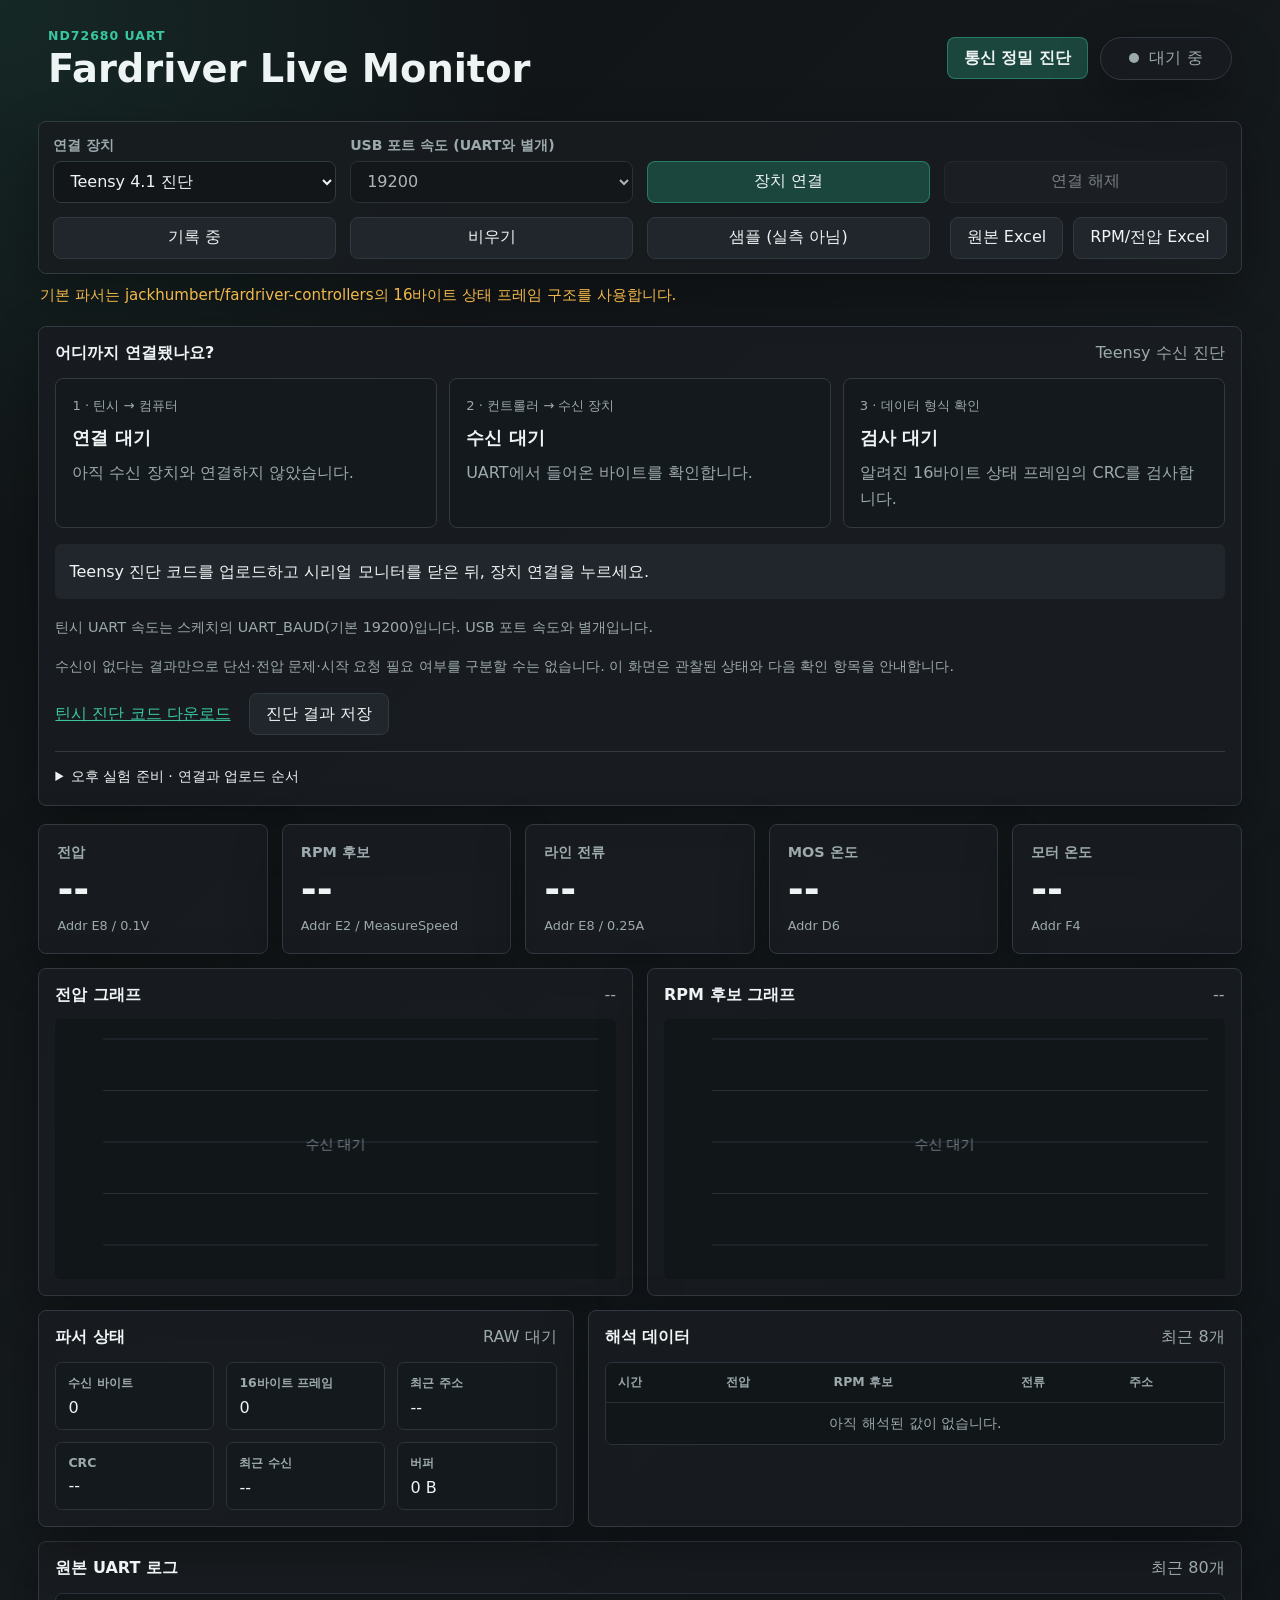
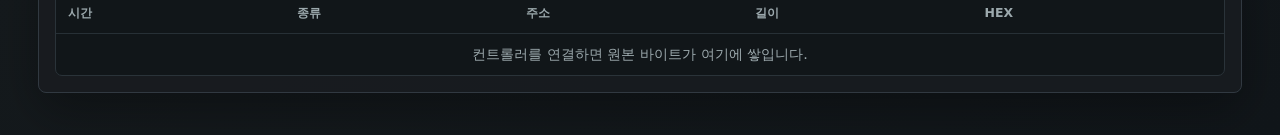
<file: index.html>
<!doctype html>
<html lang="ko">
  <head>
    <meta charset="utf-8" />
    <meta name="viewport" content="width=device-width, initial-scale=1" />
    <title>Fardriver UART Monitor</title>
    <link rel="stylesheet" href="styles.css" />
    <script src="diagnostics.js" defer></script>
    <script src="app.js" defer></script>
  </head>
  <body>
    <header class="topbar">
      <div>
        <p class="eyebrow">ND72680 UART</p>
        <h1>Fardriver Live Monitor</h1>
      </div>
      <div class="header-actions">
        <a class="page-link" href="uart-diagnostic.html">통신 정밀 진단</a>
        <div class="status-pill" id="serialStatus">
          <span class="status-dot idle"></span>
          <span>대기 중</span>
        </div>
      </div>
    </header>

    <main class="shell">
      <section class="control-panel" aria-label="컨트롤러 연결">
        <div class="control-group">
          <label for="sourceSelect">연결 장치</label>
          <select id="sourceSelect">
            <option value="teensy" selected>Teensy 4.1 진단</option>
            <option value="adapter">USB-UART 직접 연결</option>
          </select>
        </div>
        <div class="control-group">
          <label id="baudLabel" for="baudSelect">USB 포트 속도</label>
          <select id="baudSelect">
            <option value="19200" selected>19200</option>
            <option value="9600">9600</option>
            <option value="38400">38400</option>
            <option value="57600">57600</option>
            <option value="115200">115200</option>
          </select>
        </div>

        <button class="primary" id="connectBtn" type="button">장치 연결</button>
        <button id="disconnectBtn" type="button" disabled>연결 해제</button>
        <button id="recordBtn" type="button" aria-pressed="true">기록 중</button>
        <button id="clearBtn" type="button">비우기</button>
        <button id="sampleBtn" type="button">샘플 (실측 아님)</button>

        <div class="export-group">
          <button id="exportRawBtn" type="button">원본 Excel</button>
          <button id="exportParsedBtn" type="button">RPM/전압 Excel</button>
        </div>
      </section>

      <p class="notice" id="supportNotice"></p>

      <section class="panel diagnostic-panel" aria-label="수신 진단">
        <div class="section-title">
          <h2>어디까지 연결됐나요?</h2>
          <span id="diagnosticMode">Teensy 수신 진단</span>
        </div>
        <div class="diagnostic-grid">
          <article id="usbCard" class="diagnostic-card" data-level="idle">
            <span id="usbStageLabel">1 · 틴시 → 컴퓨터</span>
            <strong id="usbDiagnosis">연결 대기</strong>
            <p id="usbDetail">장치를 연결하면 확인합니다.</p>
          </article>
          <article id="uartCard" class="diagnostic-card" data-level="idle">
            <span>2 · 컨트롤러 → 수신 장치</span>
            <strong id="uartDiagnosis">수신 대기</strong>
            <p id="uartDetail">바이트 수신 여부를 확인합니다.</p>
          </article>
          <article id="frameCard" class="diagnostic-card" data-level="idle">
            <span>3 · 데이터 형식 확인</span>
            <strong id="frameDiagnosis">검사 대기</strong>
            <p id="frameDetail">16바이트 프레임과 CRC를 검사합니다.</p>
          </article>
        </div>
        <p id="nextCheck" class="next-check" role="status">Teensy 진단 프로그램을 업로드한 뒤 연결하세요.</p>
        <p id="deviceStats" class="diagnostic-note"></p>
        <p class="diagnostic-note">수신이 없다는 결과만으로 단선·전압 문제·시작 요청 필요 여부를 구분할 수는 없습니다. 이 화면은 관찰된 상태와 다음 확인 항목을 안내합니다.</p>
        <div class="diagnostic-actions">
          <a href="teensy_uart_web_diagnostic/teensy_uart_web_diagnostic.ino" download>틴시 진단 코드 다운로드</a>
          <button id="exportDiagnosticBtn" type="button">진단 결과 저장</button>
        </div>
        <details class="setup-guide">
          <summary>오후 실험 준비 · 연결과 업로드 순서</summary>
          <ol>
            <li>Teensy 4.1을 USB로 연결하고, 진단 코드를 Arduino IDE에서 엽니다. 같은 이름의 스케치 폴더를 만들겠다는 안내가 나오면 확인합니다. 한글 경로 때문에 컴파일 오류가 나면 스케치와 빌드 경로를 영문 폴더로 바꿔 확인하세요.</li>
            <li>보드: Teensy 4.1 / USB Type: Serial / 포트: 해당 Teensy를 선택해 업로드합니다. 업로드는 기존 틴시 프로그램을 대체하므로 필요한 기존 코드는 보관하세요.</li>
            <li>시리얼 모니터를 닫고, 여기서 ‘Teensy 4.1 진단’을 선택해 장치를 연결합니다. 컨트롤러가 없어도 1초마다 틴시 상태가 도착합니다.</li>
            <li>컨트롤러와 틴시 전원을 끄고, 확인된 컨트롤러 출력 → 틴시 0번(RX1), 통신 GND → GND를 연결합니다. 틴시 1번(TX1)과 컨트롤러 전원선은 연결하지 않습니다.</li>
            <li>틴시는 USB, 컨트롤러는 기존 전원으로 켭니다. 컨트롤러 출력은 Teensy의 3.3V 입력과 호환되어야 합니다. 사양서의 TTL 표기만으로 3.3V라고 확정할 수는 없습니다.</li>
            <li>약 5초 뒤 세 진단 칸을 확인하고 ‘진단 결과 저장’을 누릅니다. 시리얼 모니터와 사이트는 같은 포트를 동시에 사용하지 마세요.</li>
          </ol>
          <p>틴시 UART는 코드의 UART_BAUD 값(기본 19200, 8N1)을 사용합니다. 사이트에서 USB 속도를 바꿔도 틴시 UART 속도는 바뀌지 않습니다. 예전 시리얼 모니터 전용 스케치 대신 새 진단 스케치를 업로드하세요.</p>
        </details>
      </section>

      <section class="metric-grid" aria-label="실시간 값">
        <article class="metric">
          <span>전압</span>
          <strong id="voltageValue">--</strong>
          <small>Addr E8 / 0.1V</small>
        </article>
        <article class="metric">
          <span>RPM 후보</span>
          <strong id="rpmValue">--</strong>
          <small>Addr E2 / MeasureSpeed</small>
        </article>
        <article class="metric">
          <span>라인 전류</span>
          <strong id="currentValue">--</strong>
          <small>Addr E8 / 0.25A</small>
        </article>
        <article class="metric">
          <span>MOS 온도</span>
          <strong id="mosTempValue">--</strong>
          <small>Addr D6</small>
        </article>
        <article class="metric">
          <span>모터 온도</span>
          <strong id="motorTempValue">--</strong>
          <small>Addr F4</small>
        </article>
      </section>

      <section class="inspector">
        <article class="graph-panel">
          <div class="section-title">
            <h2>전압 그래프</h2>
            <span id="voltageRange">--</span>
          </div>
          <canvas id="voltageChart" width="720" height="260" aria-label="전압 그래프"></canvas>
        </article>

        <article class="graph-panel">
          <div class="section-title">
            <h2>RPM 후보 그래프</h2>
            <span id="rpmRange">--</span>
          </div>
          <canvas id="rpmChart" width="720" height="260" aria-label="RPM 후보 그래프"></canvas>
        </article>
      </section>

      <section class="data-area">
        <article class="panel">
          <div class="section-title">
            <h2>파서 상태</h2>
            <span id="parserStatus">RAW 대기</span>
          </div>
          <dl class="stats">
            <div>
              <dt>수신 바이트</dt>
              <dd id="byteCount">0</dd>
            </div>
            <div>
              <dt>16바이트 프레임</dt>
              <dd id="packetCount">0</dd>
            </div>
            <div>
              <dt>최근 주소</dt>
              <dd id="frameAddress">--</dd>
            </div>
            <div>
              <dt>CRC</dt>
              <dd id="crcState">--</dd>
            </div>
            <div>
              <dt>최근 수신</dt>
              <dd id="lastPacket">--</dd>
            </div>
            <div>
              <dt>버퍼</dt>
              <dd id="bufferSize">0 B</dd>
            </div>
          </dl>
        </article>

        <article class="panel">
          <div class="section-title">
            <h2>해석 데이터</h2>
            <span>최근 8개</span>
          </div>
          <div class="table-wrap compact">
            <table>
              <thead>
                <tr>
                  <th>시간</th>
                  <th>전압</th>
                  <th>RPM 후보</th>
                  <th>전류</th>
                  <th>주소</th>
                </tr>
              </thead>
              <tbody id="parsedTableBody">
                <tr><td colspan="5" class="empty">아직 해석된 값이 없습니다.</td></tr>
              </tbody>
            </table>
          </div>
        </article>
      </section>

      <section class="panel raw-panel">
        <div class="section-title">
          <h2>원본 UART 로그</h2>
          <span>최근 80개</span>
        </div>
        <div class="table-wrap">
          <table>
            <thead>
              <tr>
                <th>시간</th>
                <th>종류</th>
                <th>주소</th>
                <th>길이</th>
                <th>HEX</th>
              </tr>
            </thead>
            <tbody id="rawTableBody">
              <tr><td colspan="5" class="empty">컨트롤러를 연결하면 원본 바이트가 여기에 쌓입니다.</td></tr>
            </tbody>
          </table>
        </div>
      </section>
    </main>
  </body>
</html>
</file>
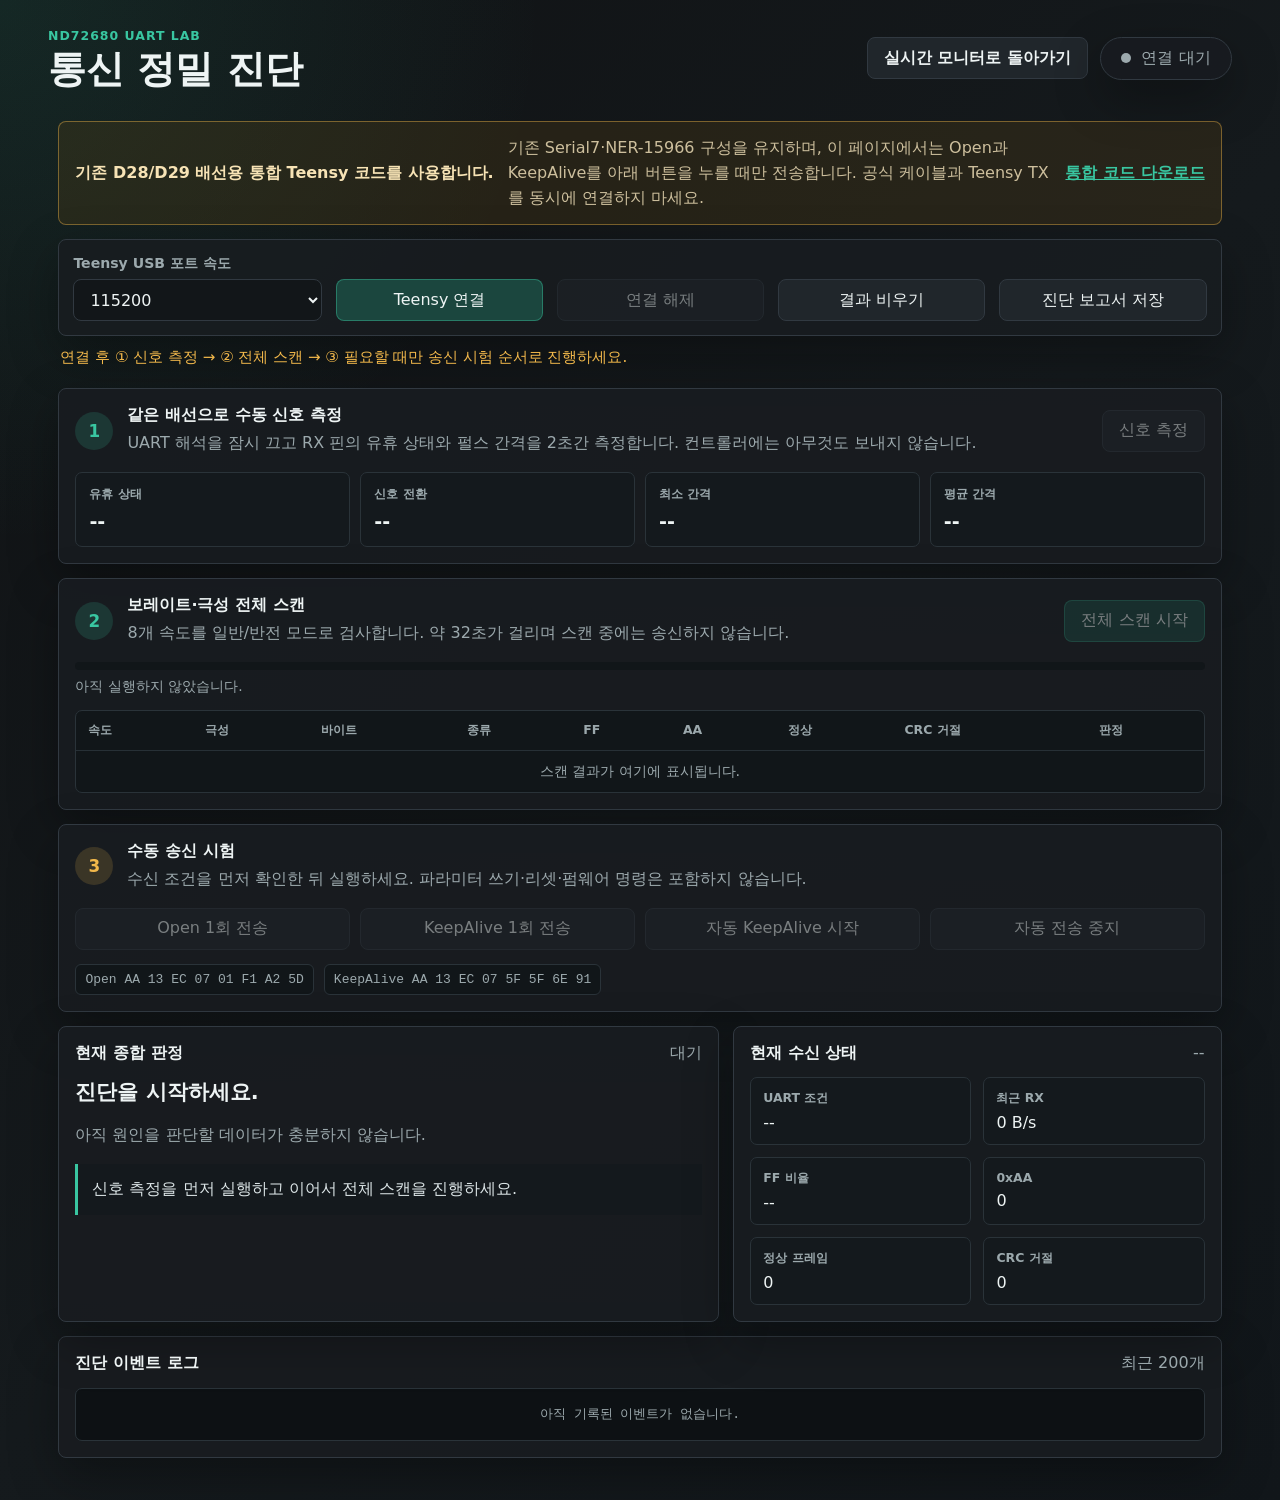
<file: uart-diagnostic.html>
<!doctype html>
<html lang="ko">
  <head>
    <meta charset="utf-8" />
    <meta name="viewport" content="width=device-width, initial-scale=1" />
    <title>FarDriver UART 정밀 진단</title>
    <link rel="stylesheet" href="styles.css" />
    <link rel="stylesheet" href="uart-diagnostic.css" />
    <script src="uart-diagnostic-logic.js" defer></script>
    <script src="uart-diagnostic.js" defer></script>
  </head>
  <body>
    <header class="topbar">
      <div>
        <p class="eyebrow">ND72680 UART LAB</p>
        <h1>통신 정밀 진단</h1>
      </div>
      <div class="header-actions">
        <a class="page-link secondary-link" href="index.html">실시간 모니터로 돌아가기</a>
        <div class="status-pill" id="connectionStatus">
          <span class="status-dot idle"></span>
          <span>연결 대기</span>
        </div>
      </div>
    </header>

    <main class="shell diagnostic-shell">
      <section class="lab-warning" aria-label="안전 안내">
        <strong>기존 D28/D29 배선용 통합 Teensy 코드를 사용합니다.</strong>
        <span>기존 Serial7·NER-15966 구성을 유지하며, 이 페이지에서는 Open과 KeepAlive를 아래 버튼을 누를 때만 전송합니다. 공식 케이블과 Teensy TX를 동시에 연결하지 마세요.</span>
        <a href="teensy_fardriver_uart_diagnostic/teensy_fardriver_uart_diagnostic.ino" download>통합 코드 다운로드</a>
      </section>

      <section class="control-panel lab-controls" aria-label="진단 장치 연결">
        <div class="control-group">
          <label for="usbBaud">Teensy USB 포트 속도</label>
          <select id="usbBaud">
            <option value="115200" selected>115200</option>
          </select>
        </div>
        <button class="primary" id="connectBtn" type="button">Teensy 연결</button>
        <button id="disconnectBtn" type="button" disabled>연결 해제</button>
        <button id="clearBtn" type="button">결과 비우기</button>
        <button id="exportBtn" type="button">진단 보고서 저장</button>
      </section>

      <p class="notice" id="supportNotice">연결 후 ① 신호 측정 → ② 전체 스캔 → ③ 필요할 때만 송신 시험 순서로 진행하세요.</p>

      <section class="panel step-panel" aria-labelledby="passiveTitle">
        <div class="step-heading">
          <span class="step-number">1</span>
          <div>
            <h2 id="passiveTitle">같은 배선으로 수동 신호 측정</h2>
            <p>UART 해석을 잠시 끄고 RX 핀의 유휴 상태와 펄스 간격을 2초간 측정합니다. 컨트롤러에는 아무것도 보내지 않습니다.</p>
          </div>
          <button id="signalBtn" type="button" disabled>신호 측정</button>
        </div>
        <div class="reading-grid">
          <div><span>유휴 상태</span><strong id="idleLevel">--</strong></div>
          <div><span>신호 전환</span><strong id="edgeCount">--</strong></div>
          <div><span>최소 간격</span><strong id="minPulse">--</strong></div>
          <div><span>평균 간격</span><strong id="avgPulse">--</strong></div>
        </div>
      </section>

      <section class="panel step-panel" aria-labelledby="scanTitle">
        <div class="step-heading">
          <span class="step-number">2</span>
          <div>
            <h2 id="scanTitle">보레이트·극성 전체 스캔</h2>
            <p>8개 속도를 일반/반전 모드로 검사합니다. 약 32초가 걸리며 스캔 중에는 송신하지 않습니다.</p>
          </div>
          <button class="primary" id="scanBtn" type="button" disabled>전체 스캔 시작</button>
        </div>
        <div class="scan-progress" aria-live="polite">
          <div><span id="scanProgressBar"></span></div>
          <p id="scanProgressText">아직 실행하지 않았습니다.</p>
        </div>
        <div class="table-wrap">
          <table class="scan-table">
            <thead>
              <tr>
                <th>속도</th>
                <th>극성</th>
                <th>바이트</th>
                <th>종류</th>
                <th>FF</th>
                <th>AA</th>
                <th>정상</th>
                <th>CRC 거절</th>
                <th>판정</th>
              </tr>
            </thead>
            <tbody id="scanTableBody">
              <tr><td colspan="9" class="empty">스캔 결과가 여기에 표시됩니다.</td></tr>
            </tbody>
          </table>
        </div>
      </section>

      <section class="panel step-panel" aria-labelledby="activeTitle">
        <div class="step-heading active-heading">
          <span class="step-number caution">3</span>
          <div>
            <h2 id="activeTitle">수동 송신 시험</h2>
            <p>수신 조건을 먼저 확인한 뒤 실행하세요. 파라미터 쓰기·리셋·펌웨어 명령은 포함하지 않습니다.</p>
          </div>
        </div>
        <div class="active-controls">
          <button id="openBtn" type="button" disabled>Open 1회 전송</button>
          <button id="keepAliveBtn" type="button" disabled>KeepAlive 1회 전송</button>
          <button id="autoKeepAliveBtn" type="button" disabled>자동 KeepAlive 시작</button>
          <button id="stopKeepAliveBtn" type="button" disabled>자동 전송 중지</button>
        </div>
        <p class="packet-note"><code>Open AA 13 EC 07 01 F1 A2 5D</code><code>KeepAlive AA 13 EC 07 5F 5F 6E 91</code></p>
      </section>

      <section class="diagnosis-layout">
        <article class="panel result-panel">
          <div class="section-title">
            <h2>현재 종합 판정</h2>
            <span id="resultLevel">대기</span>
          </div>
          <strong id="resultTitle">진단을 시작하세요.</strong>
          <p id="resultDetail">먼저 Teensy를 연결하고 수동 신호 측정을 실행하세요.</p>
          <div class="recommendation" id="recommendation">다음 조치가 여기에 표시됩니다.</div>
        </article>

        <article class="panel">
          <div class="section-title">
            <h2>현재 수신 상태</h2>
            <span id="currentMode">--</span>
          </div>
          <dl class="stats live-stats">
            <div><dt>UART 조건</dt><dd id="currentUart">--</dd></div>
            <div><dt>최근 RX</dt><dd id="rxRecent">0 B/s</dd></div>
            <div><dt>FF 비율</dt><dd id="ffRatio">--</dd></div>
            <div><dt>0xAA</dt><dd id="aaCount">0</dd></div>
            <div><dt>정상 프레임</dt><dd id="validFrames">0</dd></div>
            <div><dt>CRC 거절</dt><dd id="crcRejects">0</dd></div>
          </dl>
        </article>
      </section>

      <section class="panel raw-panel">
        <div class="section-title">
          <h2>진단 이벤트 로그</h2>
          <span>최근 200개</span>
        </div>
        <div class="event-log" id="eventLog" role="log" aria-live="polite">
          <p class="empty">아직 기록된 이벤트가 없습니다.</p>
        </div>
      </section>
    </main>
  </body>
</html>
</file>
<file: styles.css>
:root {
  color-scheme: dark;
  --bg: #101214;
  --panel: #181c20;
  --panel-2: #20262b;
  --line: #313941;
  --text: #eef4f4;
  --muted: #9ca9ad;
  --accent: #39c6a1;
  --accent-2: #f2b84b;
  --danger: #ff6b6b;
  --ok: #39c6a1;
  --shadow: 0 18px 50px rgba(0, 0, 0, 0.32);
  font-family:
    Inter, ui-sans-serif, system-ui, -apple-system, BlinkMacSystemFont, "Segoe UI",
    sans-serif;
}

* {
  box-sizing: border-box;
}

body {
  margin: 0;
  min-height: 100vh;
  background:
    radial-gradient(circle at top left, rgba(57, 198, 161, 0.12), transparent 34rem),
    linear-gradient(135deg, #101214 0%, #151a1d 52%, #11161a 100%);
  color: var(--text);
}

button,
select,
.page-link {
  font: inherit;
}

.header-actions {
  display: flex;
  align-items: center;
  gap: 12px;
}

.page-link {
  display: inline-flex;
  min-height: 42px;
  align-items: center;
  justify-content: center;
  border: 1px solid rgba(57, 198, 161, 0.42);
  border-radius: 8px;
  background: #1b463e;
  color: var(--text);
  padding: 0 16px;
  font-weight: 800;
  text-decoration: none;
  transition: transform 140ms ease, border-color 140ms ease, background 140ms ease;
}

.page-link:hover {
  transform: translateY(-1px);
  border-color: var(--accent);
  background: #205248;
}

button {
  min-height: 42px;
  border: 1px solid var(--line);
  border-radius: 8px;
  background: #20262b;
  color: var(--text);
  padding: 0 16px;
  cursor: pointer;
  transition:
    transform 140ms ease,
    border-color 140ms ease,
    background 140ms ease;
}

button:hover:not(:disabled) {
  transform: translateY(-1px);
  border-color: #4a5962;
  background: #262e35;
}

button:disabled {
  cursor: not-allowed;
  opacity: 0.45;
}

button.primary {
  border-color: rgba(57, 198, 161, 0.42);
  background: #1b463e;
}

select {
  min-height: 42px;
  border: 1px solid var(--line);
  border-radius: 8px;
  background: #121619;
  color: var(--text);
  padding: 0 36px 0 12px;
}

.topbar {
  display: flex;
  align-items: center;
  justify-content: space-between;
  gap: 24px;
  padding: 28px clamp(18px, 4vw, 48px) 14px;
}

.eyebrow {
  margin: 0 0 6px;
  color: var(--accent);
  font-size: 0.78rem;
  font-weight: 800;
  letter-spacing: 0.08em;
  text-transform: uppercase;
}

h1,
h2 {
  margin: 0;
  letter-spacing: 0;
}

h1 {
  font-size: clamp(1.7rem, 3vw, 2.75rem);
  line-height: 1.04;
}

h2 {
  font-size: 1rem;
  line-height: 1.25;
}

.status-pill {
  display: inline-flex;
  align-items: center;
  gap: 10px;
  min-width: 132px;
  justify-content: center;
  border: 1px solid var(--line);
  border-radius: 999px;
  background: rgba(24, 28, 32, 0.82);
  padding: 10px 14px;
  color: var(--muted);
  box-shadow: var(--shadow);
}

.status-dot {
  width: 10px;
  height: 10px;
  border-radius: 999px;
  background: var(--muted);
}

.status-dot.live {
  background: var(--ok);
  box-shadow: 0 0 0 6px rgba(57, 198, 161, 0.12);
}

.status-dot.error {
  background: var(--danger);
  box-shadow: 0 0 0 6px rgba(255, 107, 107, 0.12);
}

.shell {
  width: min(1440px, 100%);
  margin: 0 auto;
  padding: 18px clamp(14px, 3vw, 48px) 42px;
}

.control-panel,
.metric-grid,
.inspector,
.data-area {
  display: grid;
  gap: 14px;
}

.control-panel {
  grid-template-columns: repeat(4, minmax(0, 1fr));
  align-items: end;
  border: 1px solid var(--line);
  border-radius: 8px;
  background: rgba(24, 28, 32, 0.9);
  padding: 14px;
  box-shadow: var(--shadow);
}

.control-group {
  display: grid;
  gap: 6px;
}

.control-group label {
  color: var(--muted);
  font-size: 0.88rem;
  font-weight: 700;
}

.export-group {
  display: flex;
  gap: 10px;
  justify-content: flex-end;
}

.notice {
  min-height: 24px;
  margin: 12px 2px 16px;
  color: var(--accent-2);
  font-size: 0.94rem;
}

.diagnostic-panel { margin-bottom: 18px; }
.diagnostic-grid { display: grid; grid-template-columns: repeat(3, minmax(0, 1fr)); gap: 12px; }
.diagnostic-card { padding: 16px; border: 1px solid var(--line); border-radius: 8px; background: #14191d; }
.diagnostic-card > span { color: var(--muted); font-size: .82rem; }
.diagnostic-card strong { display: block; margin: 10px 0; font-size: 1.15rem; }
.diagnostic-card p { margin: 0; color: var(--muted); line-height: 1.6; }
.diagnostic-card[data-level="ok"] { border-color: #287c68; }
.diagnostic-card[data-level="ok"] strong { color: var(--ok); }
.diagnostic-card[data-level="warn"] strong { color: var(--accent-2); }
.diagnostic-card[data-level="error"] strong { color: var(--danger); }
.next-check { background: #20262b; padding: 14px; border-radius: 6px; line-height: 1.7; }
.diagnostic-note, .setup-guide { color: var(--muted); font-size: .9rem; line-height: 1.7; }
.diagnostic-actions { display: flex; align-items: center; gap: 18px; flex-wrap: wrap; }
.diagnostic-actions a { color: var(--accent); }
.setup-guide { margin-top: 16px; border-top: 1px solid var(--line); padding-top: 12px; }
.setup-guide summary { cursor: pointer; color: var(--text); }
.setup-guide li { margin-bottom: 8px; }

.metric-grid {
  grid-template-columns: repeat(5, minmax(150px, 1fr));
  margin-bottom: 14px;
}

.metric,
.panel,
.graph-panel {
  border: 1px solid var(--line);
  border-radius: 8px;
  background: rgba(24, 28, 32, 0.92);
  box-shadow: var(--shadow);
}

.metric {
  display: grid;
  gap: 8px;
  min-height: 130px;
  padding: 18px;
}

.metric span,
.metric small,
.section-title span,
.stats dt {
  color: var(--muted);
}

.metric span {
  font-size: 0.9rem;
  font-weight: 800;
}

.metric strong {
  font-size: clamp(1.7rem, 3vw, 2.55rem);
  line-height: 1;
  white-space: nowrap;
}

.metric small {
  font-size: 0.8rem;
}

.inspector {
  grid-template-columns: repeat(2, minmax(0, 1fr));
  margin-bottom: 14px;
}

.graph-panel {
  min-width: 0;
  padding: 16px;
}

.section-title {
  display: flex;
  align-items: center;
  justify-content: space-between;
  gap: 14px;
  margin-bottom: 14px;
}

canvas {
  display: block;
  width: 100%;
  height: 260px;
  border-radius: 6px;
  background: #111619;
}

.data-area {
  grid-template-columns: 0.9fr 1.1fr;
  margin-bottom: 14px;
}

.panel {
  min-width: 0;
  padding: 16px;
}

.stats {
  display: grid;
  grid-template-columns: repeat(3, minmax(0, 1fr));
  gap: 12px;
  margin: 0;
}

.stats div {
  border: 1px solid #2a3339;
  border-radius: 7px;
  background: #14191d;
  padding: 12px;
}

.stats dt {
  margin-bottom: 6px;
  font-size: 0.78rem;
  font-weight: 800;
}

.stats dd {
  margin: 0;
  font-size: 1rem;
  overflow-wrap: anywhere;
}

.table-wrap {
  overflow: auto;
  border: 1px solid #2a3339;
  border-radius: 7px;
  background: #111619;
}

table {
  width: 100%;
  min-width: 760px;
  border-collapse: collapse;
}

.compact table {
  min-width: 620px;
}

th,
td {
  border-bottom: 1px solid #273036;
  padding: 11px 12px;
  text-align: left;
  vertical-align: top;
  font-size: 0.9rem;
}

th {
  color: var(--muted);
  font-size: 0.78rem;
  font-weight: 900;
  text-transform: uppercase;
}

td {
  color: #dce5e7;
}

td.hex {
  font-family: "Cascadia Mono", "SFMono-Regular", Consolas, monospace;
  font-size: 0.84rem;
  line-height: 1.45;
  overflow-wrap: anywhere;
}

tr:last-child td {
  border-bottom: 0;
}

.empty {
  color: var(--muted);
  text-align: center;
}

@media (max-width: 1120px) {
  .control-panel {
    grid-template-columns: repeat(3, minmax(0, 1fr));
  }

  .export-group {
    grid-column: 1 / -1;
    justify-content: stretch;
  }

  .export-group button {
    flex: 1;
  }

  .metric-grid {
    grid-template-columns: repeat(3, minmax(0, 1fr));
  }

  .inspector,
  .data-area {
    grid-template-columns: 1fr;
  }
}

@media (max-width: 680px) {
  .topbar {
    align-items: flex-start;
    flex-direction: column;
  }

  .header-actions {
    width: 100%;
    align-items: stretch;
    flex-direction: column;
  }

  .status-pill {
    width: 100%;
  }

  .control-panel,
  .diagnostic-grid,
  .metric-grid,
  .stats {
    grid-template-columns: 1fr;
  }

  .export-group {
    flex-direction: column;
  }

  .metric {
    min-height: 112px;
  }

  canvas {
    height: 220px;
  }
}
</file>
<file: uart-diagnostic.css>
.diagnostic-shell {
  max-width: 1240px;
}

.secondary-link {
  border-color: var(--line);
  background: #20262b;
}

.lab-warning {
  display: grid;
  grid-template-columns: auto 1fr auto;
  align-items: center;
  gap: 14px;
  margin-bottom: 14px;
  border: 1px solid rgba(242, 184, 75, 0.42);
  border-radius: 8px;
  background: rgba(83, 63, 24, 0.32);
  padding: 14px 16px;
  color: #f7e3b5;
}

.lab-warning span {
  color: #cdbf9d;
  line-height: 1.55;
}

.lab-warning a {
  color: var(--accent);
  font-weight: 800;
}

.lab-controls {
  grid-template-columns: 1.2fr repeat(4, minmax(130px, 1fr));
}

.step-panel {
  margin-bottom: 14px;
}

.step-heading {
  display: grid;
  grid-template-columns: auto 1fr auto;
  align-items: center;
  gap: 14px;
  margin-bottom: 16px;
}

.step-heading p {
  margin: 6px 0 0;
  color: var(--muted);
  line-height: 1.55;
}

.step-number {
  display: grid;
  width: 38px;
  height: 38px;
  place-items: center;
  border-radius: 999px;
  background: rgba(57, 198, 161, 0.16);
  color: var(--accent);
  font-size: 1.05rem;
  font-weight: 900;
}

.step-number.caution {
  background: rgba(242, 184, 75, 0.16);
  color: var(--accent-2);
}

.reading-grid {
  display: grid;
  grid-template-columns: repeat(4, minmax(0, 1fr));
  gap: 10px;
}

.reading-grid div {
  display: grid;
  gap: 7px;
  border: 1px solid #2a3339;
  border-radius: 7px;
  background: #14191d;
  padding: 13px;
}

.reading-grid span {
  color: var(--muted);
  font-size: 0.78rem;
  font-weight: 800;
}

.reading-grid strong {
  font-size: 1.2rem;
}

.scan-progress {
  margin-bottom: 14px;
}

.scan-progress > div {
  height: 8px;
  overflow: hidden;
  border-radius: 999px;
  background: #111619;
}

.scan-progress span {
  display: block;
  width: 0;
  height: 100%;
  border-radius: inherit;
  background: var(--accent);
  transition: width 180ms ease;
}

.scan-progress p {
  margin: 8px 0 0;
  color: var(--muted);
  font-size: 0.86rem;
}

.scan-table {
  min-width: 900px;
}

.scan-table tr.best td {
  background: rgba(57, 198, 161, 0.08);
  color: #dffaf3;
}

.scan-table tr.suspect td {
  background: rgba(242, 184, 75, 0.06);
}

.active-heading {
  grid-template-columns: auto 1fr;
}

.active-controls {
  display: grid;
  grid-template-columns: repeat(4, minmax(0, 1fr));
  gap: 10px;
}

.packet-note {
  display: flex;
  gap: 10px;
  flex-wrap: wrap;
  margin: 14px 0 0;
  color: var(--muted);
}

.packet-note code {
  border: 1px solid #2a3339;
  border-radius: 6px;
  background: #111619;
  padding: 7px 9px;
}

.diagnosis-layout {
  display: grid;
  grid-template-columns: 1.15fr 0.85fr;
  gap: 14px;
  margin-bottom: 14px;
}

.result-panel > strong {
  display: block;
  margin-bottom: 8px;
  font-size: 1.3rem;
}

.result-panel > p {
  color: var(--muted);
  line-height: 1.65;
}

.result-panel[data-level="ok"] {
  border-color: #287c68;
}

.result-panel[data-level="warn"] {
  border-color: #84672f;
}

.result-panel[data-level="error"] {
  border-color: #8a3b3b;
}

.recommendation {
  border-left: 3px solid var(--accent);
  background: #14191d;
  padding: 12px 14px;
  color: #dce5e7;
  line-height: 1.65;
}

.live-stats {
  grid-template-columns: repeat(2, minmax(0, 1fr));
}

.event-log {
  max-height: 420px;
  overflow: auto;
  border: 1px solid #2a3339;
  border-radius: 7px;
  background: #0d1114;
  padding: 8px 12px;
}

.event-log p {
  margin: 0;
  border-bottom: 1px solid #20282e;
  padding: 8px 2px;
  font-family: "Cascadia Mono", "SFMono-Regular", Consolas, monospace;
  font-size: 0.82rem;
  line-height: 1.45;
  overflow-wrap: anywhere;
}

.event-log p:last-child {
  border-bottom: 0;
}

.event-log time {
  color: var(--muted);
}

.event-log .event-warn {
  color: var(--accent-2);
}

.event-log .event-ok {
  color: var(--accent);
}

.event-log .event-error {
  color: var(--danger);
}

@media (max-width: 960px) {
  .lab-controls,
  .active-controls,
  .reading-grid {
    grid-template-columns: repeat(2, minmax(0, 1fr));
  }

  .diagnosis-layout {
    grid-template-columns: 1fr;
  }

  .lab-warning {
    grid-template-columns: 1fr;
  }
}

@media (max-width: 680px) {
  .lab-controls,
  .active-controls,
  .reading-grid,
  .live-stats,
  .step-heading {
    grid-template-columns: 1fr;
  }

  .step-number {
    width: 32px;
    height: 32px;
  }
}
</file>
